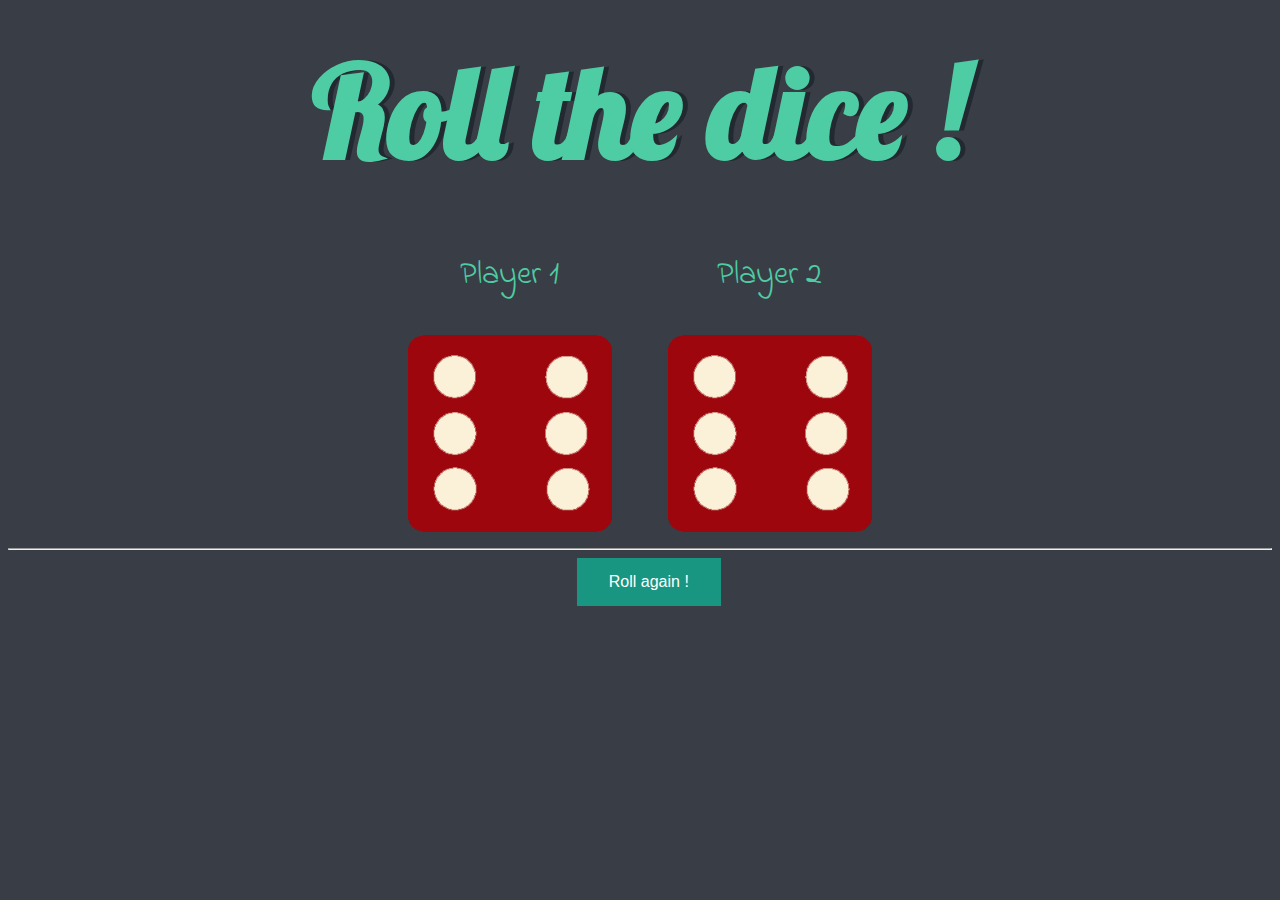
<file: index.html>
<!DOCTYPE html>
<html lang="en" dir="ltr">
  <head>
    <meta charset="utf-8" />
    <title>Dicee</title>
    <link rel="stylesheet" href="styles.css" />
    <link
      href="https://fonts.googleapis.com/css?family=Indie+Flower|Lobster"
      rel="stylesheet"
    />
    
  </head>
  <body>
    <div class="container">
      <h1>Roll the dice !</h1>

      <div class="dice">
        <p>Player 1</p>
        <img class="img1" src="./images/dice6.png" />
      </div>

      <div class="dice">
        <p>Player 2</p>
        <img class="img2" src="./images/dice6.png" />
      </div>
    </div>
  <hr/>
    <div>
      <button class="button" onclick="rolldice();">Roll again !</button>
    </div>
<script src="./index.js"></script>
  </body>
</html>
</file>
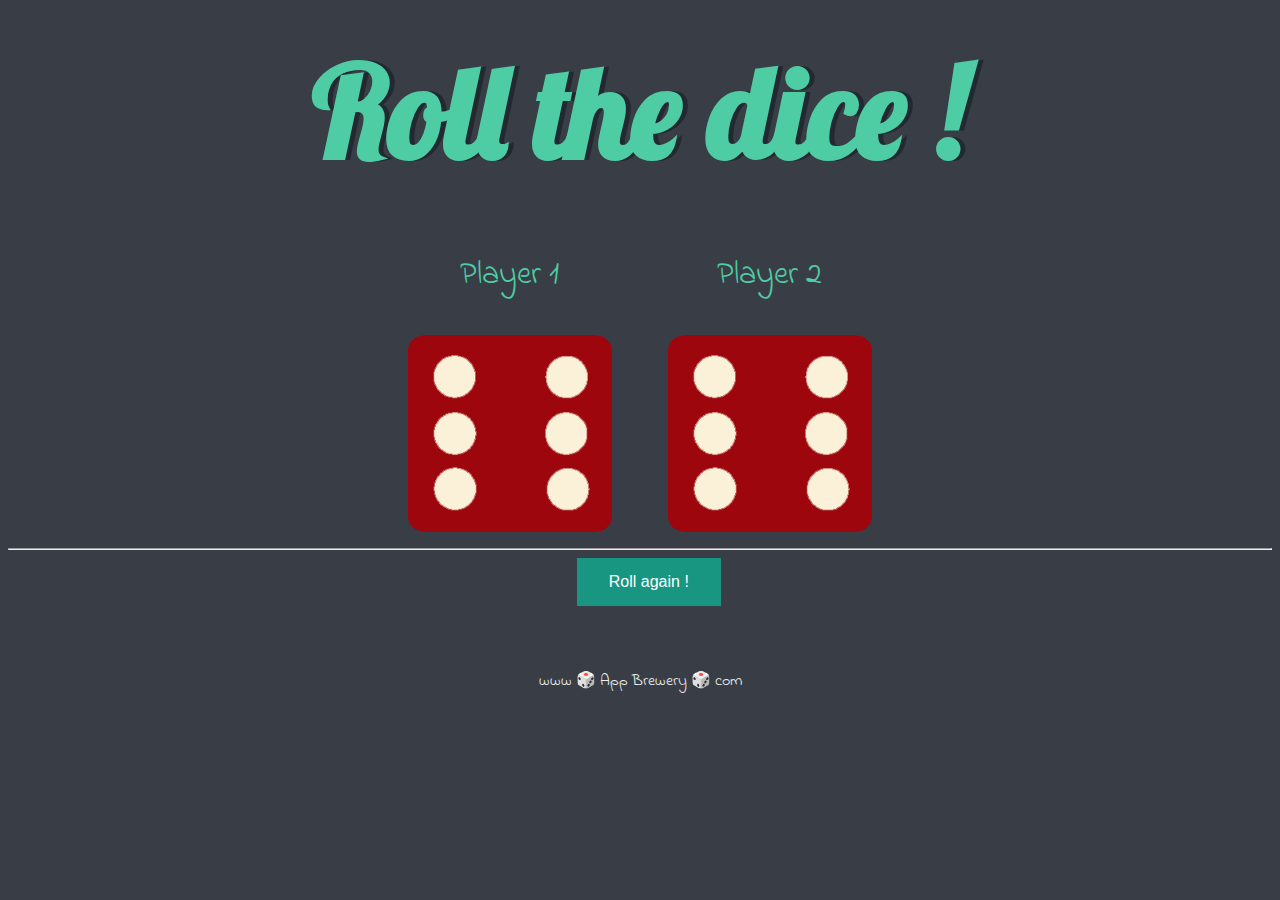
<file: dicee.html>
<!DOCTYPE html>
<html lang="en" dir="ltr">
  <head>
    <meta charset="utf-8" />
    <title>Dicee</title>
    <link rel="stylesheet" href="styles.css" />
    <link
      href="https://fonts.googleapis.com/css?family=Indie+Flower|Lobster"
      rel="stylesheet"
    />
    
  </head>
  <body>
    <div class="container">
      <h1>Roll the dice !</h1>

      <div class="dice">
        <p>Player 1</p>
        <img class="img1" src="./images/dice6.png" />
      </div>

      <div class="dice">
        <p>Player 2</p>
        <img class="img2" src="./images/dice6.png" />
      </div>
    </div>
  <hr/>
    <div>
      <button class="button" onclick="rolldice();">Roll again !</button>
    </div>
<script src="./index.js"></script>
    <footer>www 🎲 App Brewery 🎲 com</footer>
  </body>
</html>
</file>
<file: styles.css>
.container {
  width: 70%;
  margin: auto;
  text-align: center;
}

.dice {
  text-align: center;
  display: inline-block;

}

body {
  background-color: #393E46;
}

h1 {
  margin: 30px;
  font-family: 'Lobster', cursive;
  text-shadow: 5px 0 #232931;
  font-size: 8rem;
  color: #4ECCA3;
}

p {
  font-size: 2rem;
  color: #4ECCA3;
  font-family: 'Indie Flower', cursive;
}

img {
  width: 80%;
}

footer {
  margin-top: 5%;
  color: #EEEEEE;
  text-align: center;
  font-family: 'Indie Flower', cursive;

}
.button {
  background-color: #189681; /* Green */
  border: none;
  color: white;
  padding: 15px 32px;
  text-align: center;
  text-decoration: none;
  display: inline-block;
  font-size: 16px;
  align-items: center;
  margin-left: 45%;
  cursor: pointer;
}
</file>
